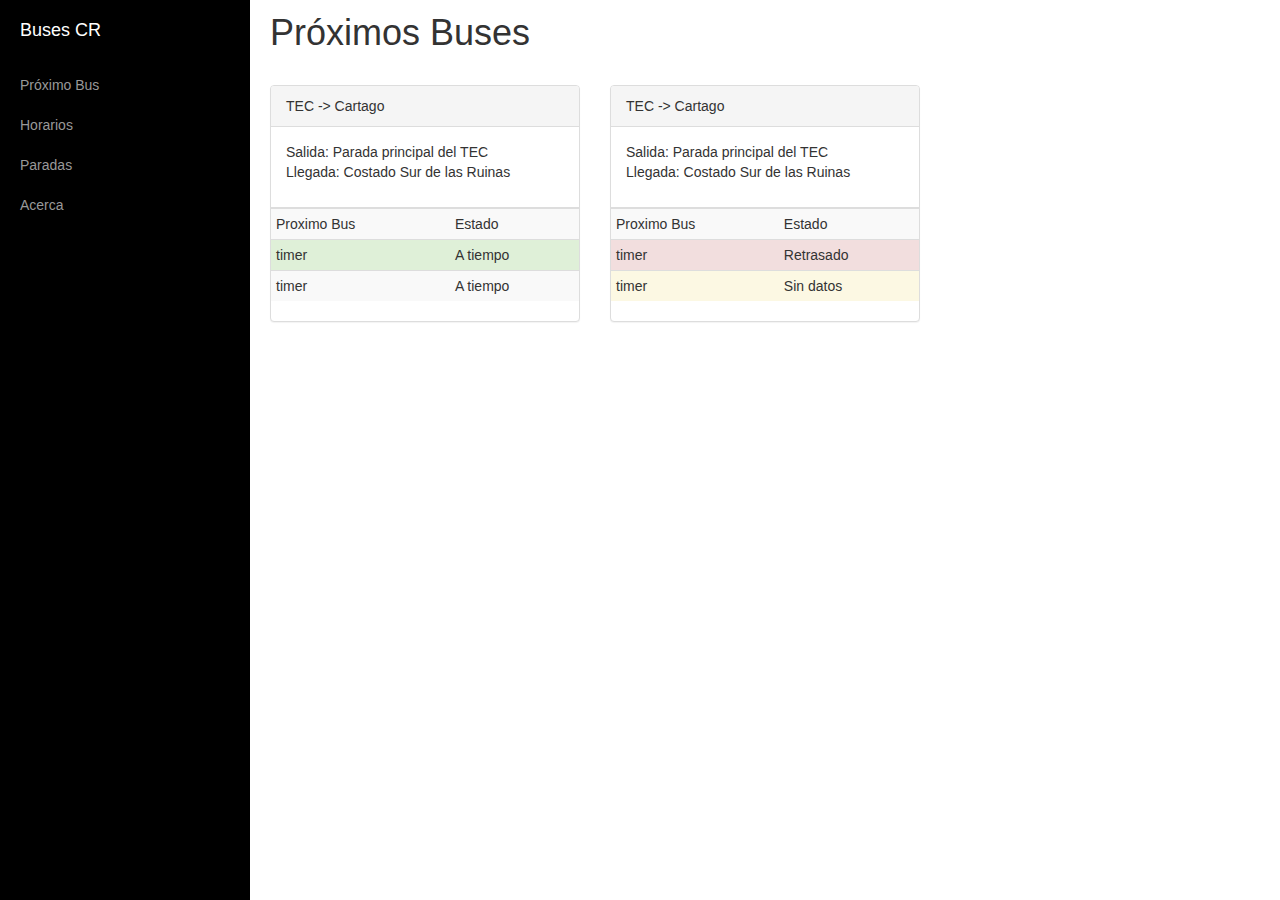
<file: index.html>
<!DOCTYPE html>
<html lang="en">

<head>
    <meta charset="utf-8">
    <meta name="viewport" content="width=device-width, initial-scale=1.0">
    <meta name="description" content="">
    <meta name="author" content="">

    <title>Buses CR</title>

    <!-- Bootstrap core CSS -->
    <link href="css/bootstrap.css" rel="stylesheet">

    <!-- Add custom CSS here -->
    <link href="css/simple-sidebar.css" rel="stylesheet">
    <link href="css/font-awesome.min.css" rel="stylesheet">

</head>
    
<body>
    <div id="wrapper">
      
      <!-- Sidebar -->
      <div id="sidebar-wrapper">
        <ul class="sidebar-nav">
          <li class="sidebar-brand"><a href="#">Buses CR</a></li>
          <li><a href="index.html" id="contenido">Próximo Bus</a></li>
          <li><a href="horarios.html" id="horarios">Horarios</a></li>
          <li><a href="leaflet-map.html" id="paradas">Paradas</a></li>
          <li><a href="#" id="acerca">Acerca</a></li>
        </ul>
      </div>
    <a id="menu-toggle" href="#" class="btn btn-default"><span class="glyphicon glyphicon-align-justify"></span></a> 
      
      <!-- Page content -->
    <div id="page-content-wrapper">
       
       

      <div class="content-header">
          <h1>
            Próximos Buses
          </h1>
      </div>
        <!-- Keep all page content within the page-content inset div! -->
        <div class="page-content inset">
          <div class="row">
            <div class="col-md-4">
              <div class="panel panel-default">
              <!-- Default panel contents -->
                <div class="panel-heading">TEC -> Cartago</div>
                  <div class="panel-body">
                    <p>Salida: Parada principal del TEC<br>
                      Llegada: Costado Sur de las Ruinas</p>
                    </div>

                    <!-- Table -->
                    <div class="table-responsive" >
                      <table class="table table-striped table bordered table-condensed" style="padding:10px">
                        <tr> 
                          <td>
                            Proximo Bus
                          </td>
                          <td >
                          Estado
                          </td>
                        </tr>
                        <tr class="success">
                          <td >
                            timer
                          </td>
                          <td>
                            A tiempo
                          </td>
                        </tr>
                        <tr>
                          <td >
                            timer
                          </td>
                          <td>
                            A tiempo
                          </td>
                        </tr> 
                      </table>
                  </div>
                </div>
            </div>

            <div class="col-md-4">
              <div class="panel panel-default">
              <!-- Default panel contents -->
                <div class="panel-heading">TEC -> Cartago</div>
                  <div class="panel-body">
                    <p>Salida: Parada principal del TEC<br>
                      Llegada: Costado Sur de las Ruinas</p>
                    </div>

                    <!-- Table -->
                    <div class="table-responsive" >
                      <table class="table table-striped table bordered table-condensed" style="padding:10px">
                        <tr> 
                          <td>
                            Proximo Bus
                          </td>
                          <td >
                          Estado
                          </td>
                        </tr>
                        <tr class="danger">
                          <td >
                            timer
                          </td>
                          <td>
                            Retrasado
                          </td>
                        </tr>
                        <tr class="warning">
                          <td >
                            timer
                          </td>
                          <td>
                            Sin datos
                          </td>
                        </tr> 
                      </table>
                  </div>
                </div>
            </div>
          </div>
        </div>
      </div> 
    </div> 
    <!-- JavaScript -->
    <script src="js/jquery-2.1.0.min.js"></script>
    <script src="js/bootstrap.js"></script>

    
    <script>
    //animation menu
    $("#menu-toggle").click(function(e) {
        e.preventDefault();
        $("#wrapper").toggleClass("active");
    });

    //Google anaylitics
    (function(i,s,o,g,r,a,m){i['GoogleAnalyticsObject']=r;i[r]=i[r]||function(){
  (i[r].q=i[r].q||[]).push(arguments)},i[r].l=1*new Date();a=s.createElement(o),
  m=s.getElementsByTagName(o)[0];a.async=1;a.src=g;m.parentNode.insertBefore(a,m)
  })(window,document,'script','//www.google-analytics.com/analytics.js','ga');

  ga('create', 'UA-43225140-2', 'ec2-54-207-41-129.sa-east-1.compute.amazonaws.com');
  ga('send', 'pageview');
    </script>
    
   
  </body>
</html>
</file>
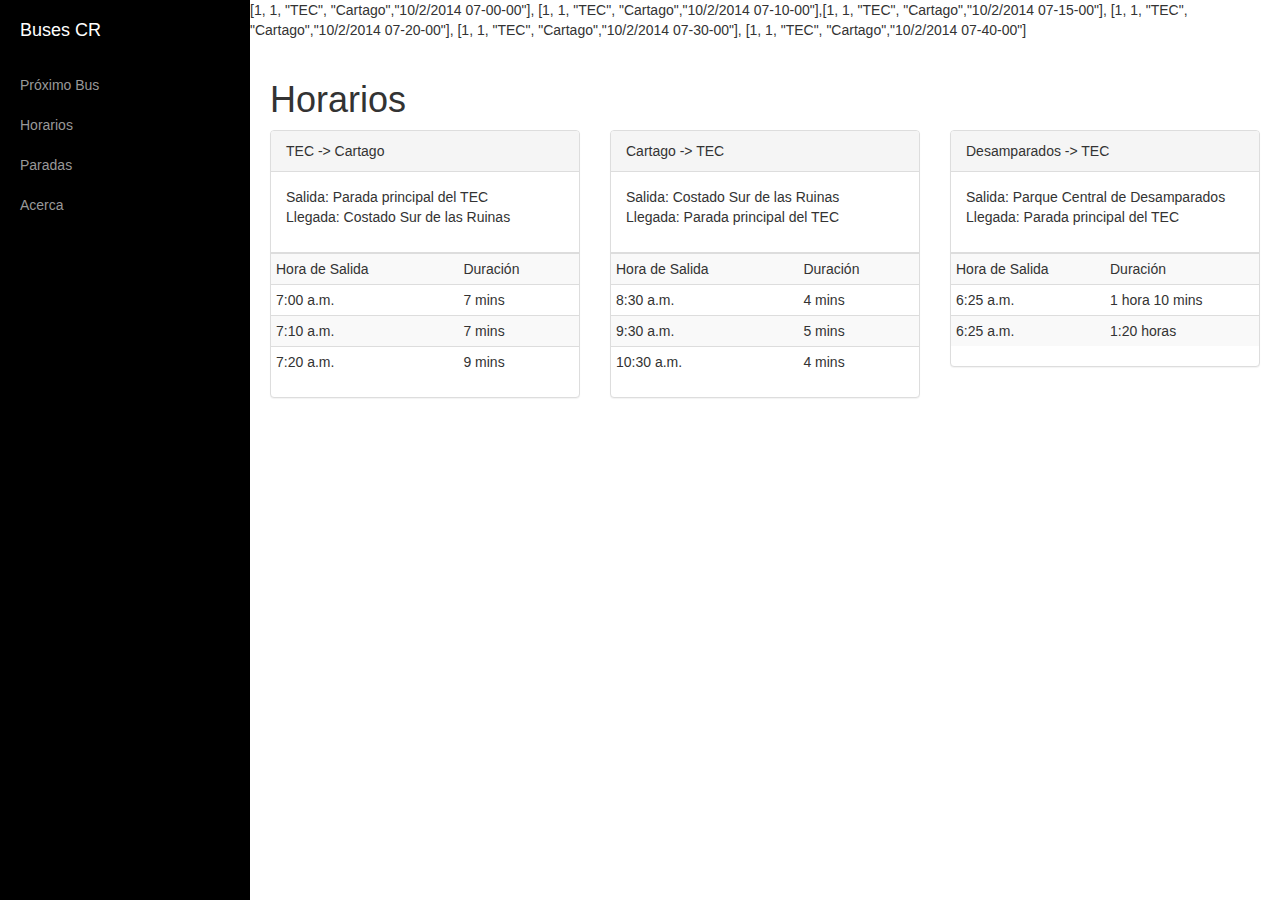
<file: horarios.html>
<!DOCTYPE html>
<html lang="en">
  <head>
    <meta charset="utf-8">
    <meta name="viewport" content="width=device-width, initial-scale=1.0">
    <meta name="description" content="">
    <meta name="author" content="">

    <title>Buses CR</title>

    <!-- Bootstrap core CSS -->
    <link href="css/bootstrap.css" rel="stylesheet">

    <!-- Add custom CSS here -->
    <link href="css/simple-sidebar.css" rel="stylesheet">
    <link href="css/font-awesome.min.css" rel="stylesheet">

  </head>
  <body> 
  
    <div id="wrapper">
      
      <!-- Sidebar -->
      <div id="sidebar-wrapper">
        <ul class="sidebar-nav">
          <li class="sidebar-brand"><a href="#">Buses CR</a></li>
          <li><a href="index.html" id="contenido">Próximo Bus</a></li>
          <li><a href="horarios.html" id="horarios">Horarios</a></li>
          <li><a href="leaflet-map.html" id="paradas">Paradas</a></li>
          <li><a href="#" id="acerca">Acerca</a></li>
        </ul>
      </div>
 
      <a id="menu-toggle" href="#" class="btn btn-default"><span class="glyphicon glyphicon-align-justify"></span></a>
      <!-- Page content -->
      <div id="page-content-wrapper">
      [1, 1, "TEC", "Cartago","10/2/2014 07-00-00"], [1, 1, "TEC", "Cartago","10/2/2014 07-10-00"],[1, 1, "TEC", "Cartago","10/2/2014 07-15-00"], [1, 1, "TEC", "Cartago","10/2/2014 07-20-00"], [1, 1, "TEC", "Cartago","10/2/2014 07-30-00"], [1, 1, "TEC", "Cartago","10/2/2014 07-40-00"] 
        <!-- Keep all page content within the page-content inset div! -->
        <div class="page-content inset">
          <h1>
            Horarios
          </h1>
          <div class="row">
            <div class="col-md-4">
              <div class="panel panel-default">
              <!-- Default panel contents -->
                <div class="panel-heading">TEC -> Cartago</div>
                  <div class="panel-body">
                    <p>Salida: Parada principal del TEC<br>
                      Llegada: Costado Sur de las Ruinas</p>
                    </div>

                    <!-- Table -->
                    <div class="table-responsive" >
                      <table class="table table-striped table bordered table-condensed" style="padding:10px">
                        <tr> 
                          <td>
                            Hora de Salida
                          </td>
                          <td >
                            Duración
                          </td>
                        </tr>
                        <tr>
                          <td >
                            7:00 a.m.
                          </td>
                          <td>
                            7 mins
                          </td>
                        </tr>
                        <tr>
                          <td >
                            7:10 a.m.
                          </td>
                          <td>
                            7 mins
                          </td>
                        </tr>
                        <tr>
                          <td >
                            7:20 a.m.
                          </td>
                          <td>
                            9 mins
                          </td>
                        </tr>
                      </table>
                  </div>
                </div>
            </div>
            <div class="col-md-4">
              <div class="panel panel-default">
              <!-- Default panel contents -->
                <div class="panel-heading">Cartago -> TEC</div>
                  <div class="panel-body">
                    <p>Salida: Costado Sur de las Ruinas<br>
                      Llegada: Parada principal del TEC</p>
                    </div>

                    <!-- Table -->
                    <div class="table-responsive" >
                      <table class="table table-striped table bordered table-condensed" style="padding:10px">
                        <tr> 
                          <td>
                            Hora de Salida
                          </td>
                          <td >
                            Duración
                          </td>
                        </tr>
                        <tr>
                          <td >
                            8:30 a.m.
                          </td>
                          <td>
                            4 mins
                          </td>
                        </tr>
                        <tr>
                          <td >
                            9:30 a.m.
                          </td>
                          <td>
                            5 mins
                          </td>
                        </tr>
                        <tr>
                          <td >
                            10:30 a.m.
                          </td>
                          <td>
                            4 mins
                          </td>
                        </tr>
                      </table>
                  </div>
                </div>
            </div>

            <div class="col-md-4">
              <div class="panel panel-default">
              <!-- Default panel contents -->
                <div class="panel-heading">Desamparados -> TEC</div>
                  <div class="panel-body">
                    <p>Salida: Parque Central de Desamparados<br>
                      Llegada: Parada principal del TEC</p>
                    </div>

                    <!-- Table -->
                    <div class="table-responsive" >
                      <table class="table table-striped table bordered table-condensed" style="padding:10px">
                        <tr> 
                          <td>
                            Hora de Salida
                          </td>
                          <td >
                            Duración
                          </td>
                        </tr>
                        <tr>
                          <td >
                            6:25 a.m.
                          </td>
                          <td>
                            1 hora 10 mins
                          </td>
                        </tr>
                        <tr>
                          <td >
                            6:25 a.m.
                          </td>
                          <td>
                            1:20 horas
                          </td>
                        </tr>
                      </table>
                  </div>
                </div>
            </div>

          </div>
        </div>
      </div>
    </div>  
    <!-- JavaScript -->
    <script src="js/jquery-2.1.0.min.js"></script>
    <script src="js/bootstrap.js"></script>

    <!-- Custom JavaScript for the Menu Toggle -->
    <script>
    $("#menu-toggle").click(function(e) {
        e.preventDefault();
        $("#wrapper").toggleClass("active");
    });
    </script>
</body>

</html>
</file>
<file: css/simple-sidebar.css>
#wrapper {
  padding-left: 250px;
  transition: all 0.4s ease 0s;
}

#sidebar-wrapper {
  margin-left: -250px;
  left: 250px;
  width: 250px;
  background: #000;
  position: fixed;
  height: 100%;
  overflow-y: auto;
  z-index: 1000;
  transition: all 0.4s ease 0s;
}

#page-content-wrapper {
  width: 100%;
}

.sidebar-nav {
  position: absolute;
  top: 0;
  width: 250px;
  list-style: none;
  margin: 0;
  padding: 0;
}

.sidebar-nav li {
  line-height: 40px;
  text-indent: 20px;
}

.sidebar-nav li a {
  color: #999999;
  display: block;
  text-decoration: none;
}

.sidebar-nav li a:hover {
  color: #fff;
  background: rgba(255,255,255,0.2);
  text-decoration: none;
}

.sidebar-nav li a:active,
.sidebar-nav li a:focus {
  text-decoration: none;
}

.sidebar-nav > .sidebar-brand {
  height: 65px;
  line-height: 60px;
  font-size: 18px;
}

.sidebar-nav > .sidebar-brand a {
  color: #999999;
}

.sidebar-nav > .sidebar-brand a:hover {
  color: #fff;
  background: none;
}

.content-header {
  height: 65px;
  line-height: 65px;
}

.content-header h1 {
  margin: 0;
  margin-left: 20px;
  line-height: 65px;
  display: inline-block;
}

#menu-toggle {
  display: none;
}

.inset {
  padding: 20px;
}

@media (max-width:767px) {

#wrapper {
  padding-left: 0;
}

#sidebar-wrapper {
  left: 0;
}

#wrapper.active {
  position: relative;
  left: 250px;
}

#wrapper.active #sidebar-wrapper {
  left: 250px;
  width: 250px;
  transition: all 0.4s ease 0s;
}

#menu-toggle {
  display: inline-block;
}

.inset {
  padding: 15px;
}

}
</file>
